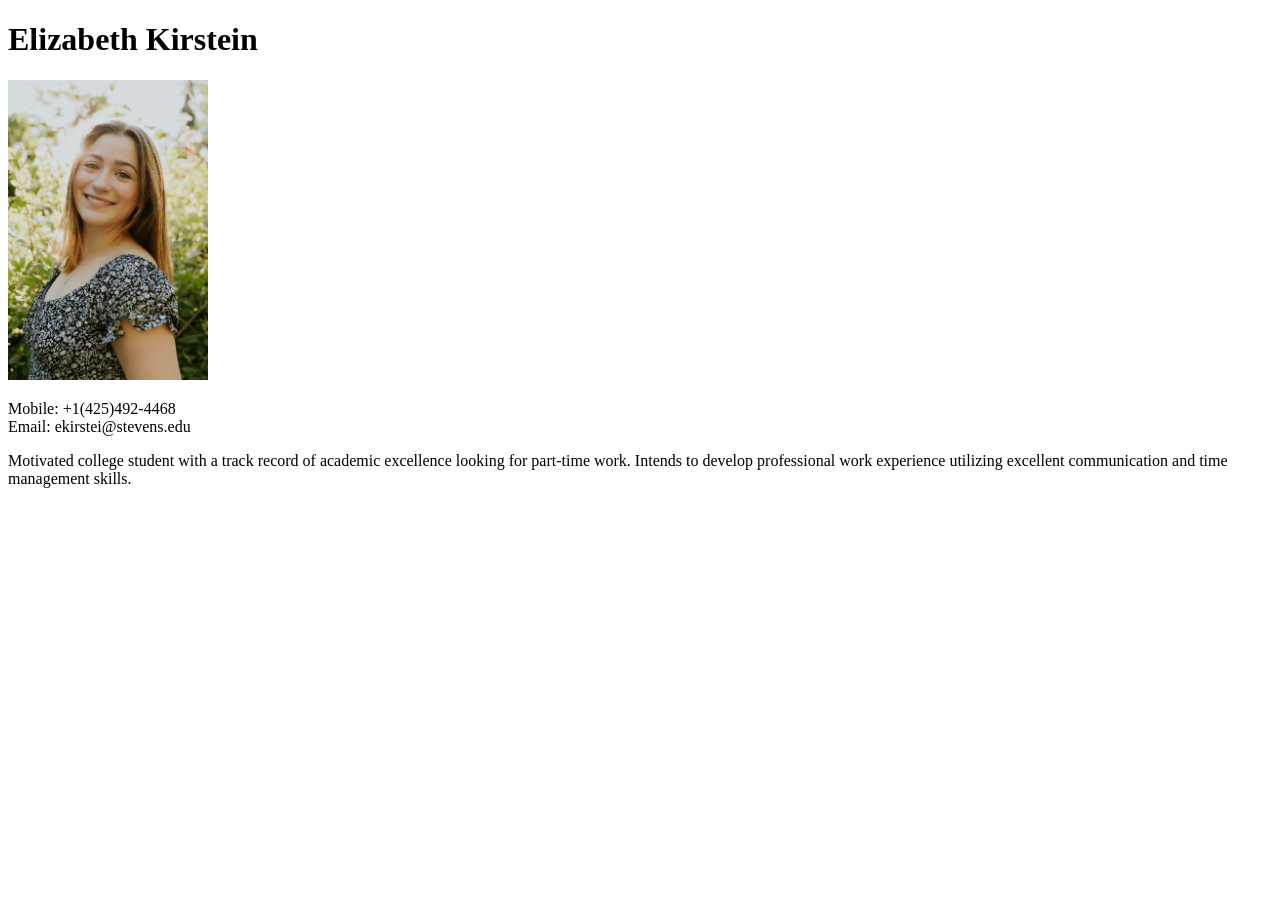
<file: main/index.html>
<!DOCTYPE html>
<html lang="en">
<head>
    <meta charset="UTF-8">
    <meta name="viewport" content="width=device-width, initial-scale=1.0">
    <title>Elizabeth Kirstein</title>
</head>
<body>
    <h1>Elizabeth Kirstein</h1>
    <img src="seniorphoto_1.JPG" height="300" width="200">
    <p>
        Mobile: +1(425)492-4468
        <br>
        Email: ekirstei@stevens.edu
    </p>
    <p>
        Motivated college student with a track record of academic excellence looking for part-time work.
        Intends to develop professional work experience utilizing excellent communication and time 
        management skills.
    </p>

</body>
</html>
</file>
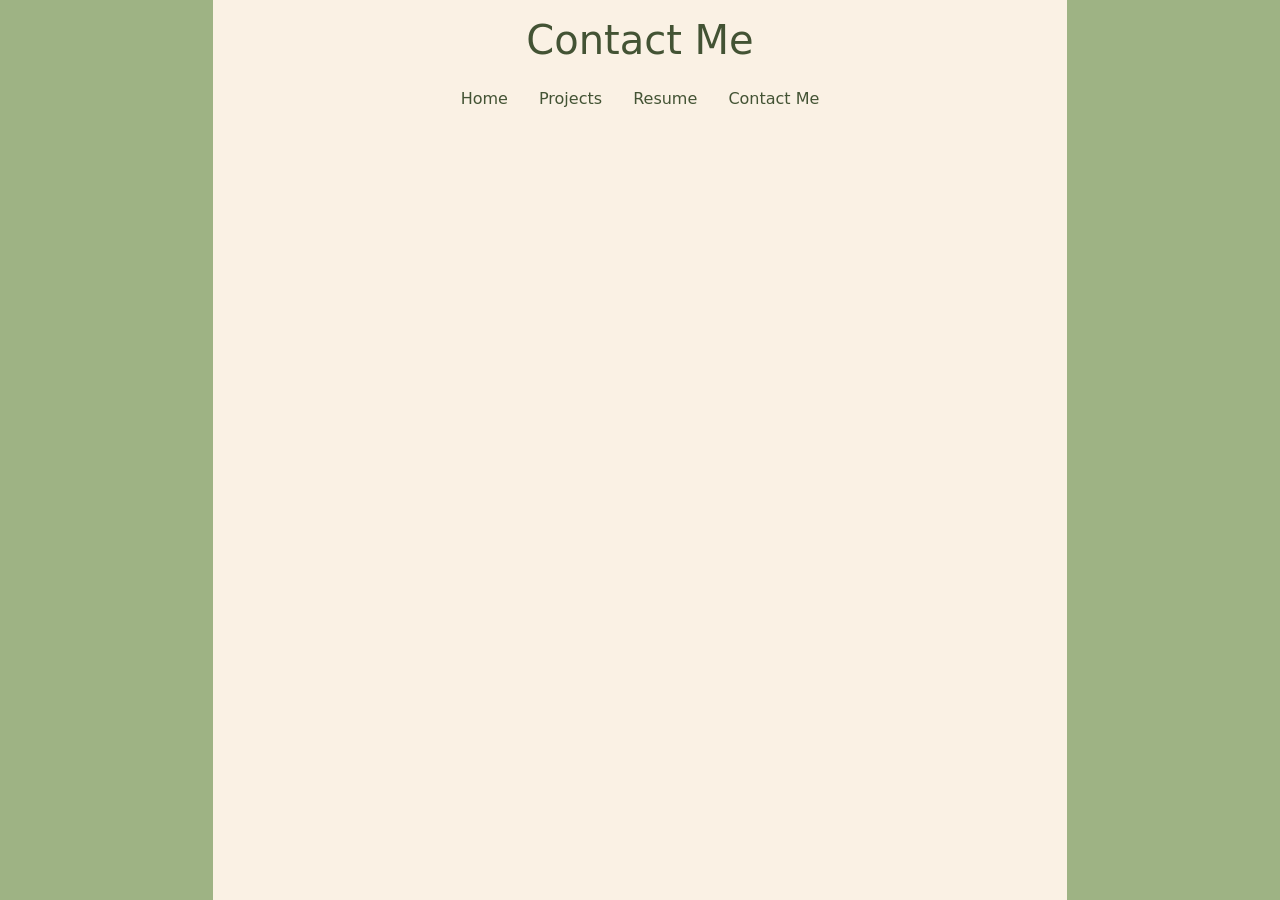
<file: contact.html>
<html>
    <head>
        <link href="https://cdn.jsdelivr.net/npm/bootstrap@5.3.2/dist/css/bootstrap.min.css" rel="stylesheet" integrity="sha384-T3c6CoIi6uLrA9TneNEoa7RxnatzjcDSCmG1MXxSR1GAsXEV/Dwwykc2MPK8M2HN" crossorigin="anonymous">
        <title>Elizabeth Kirstein</title>
    </head>
    <body style="background-color: #435334;">
        <div class="container-fluid">
            <div class="row min-vh-100 justify-content-center">
                <div class="col" style="background-color: #9EB384;"></div>

                <div class="col-8" style="background-color: #FAF1E4;">
                    <div class="text-center">
                        <h1 class="m-3" style="color: #435334;">Contact Me</h1>
                        <div>
                            <a href="index.html"><button class="btn" style="color: #435334;">Home</button></a>
                            <a href="projects.html"><button class="btn" style="color: #435334;">Projects</button></a>
                            <a href="resume.html"><button class="btn" style="color: #435334;">Resume</button></a>
                            <a href="contact.html"><button class="btn" style="color: #435334;">Contact Me</button></a>
                        </div>

                    </div>
                </div>

                <div class="col" style="background-color: #9EB384;"></div>
            </div>
        </div>
    </body>



</html>
</file>
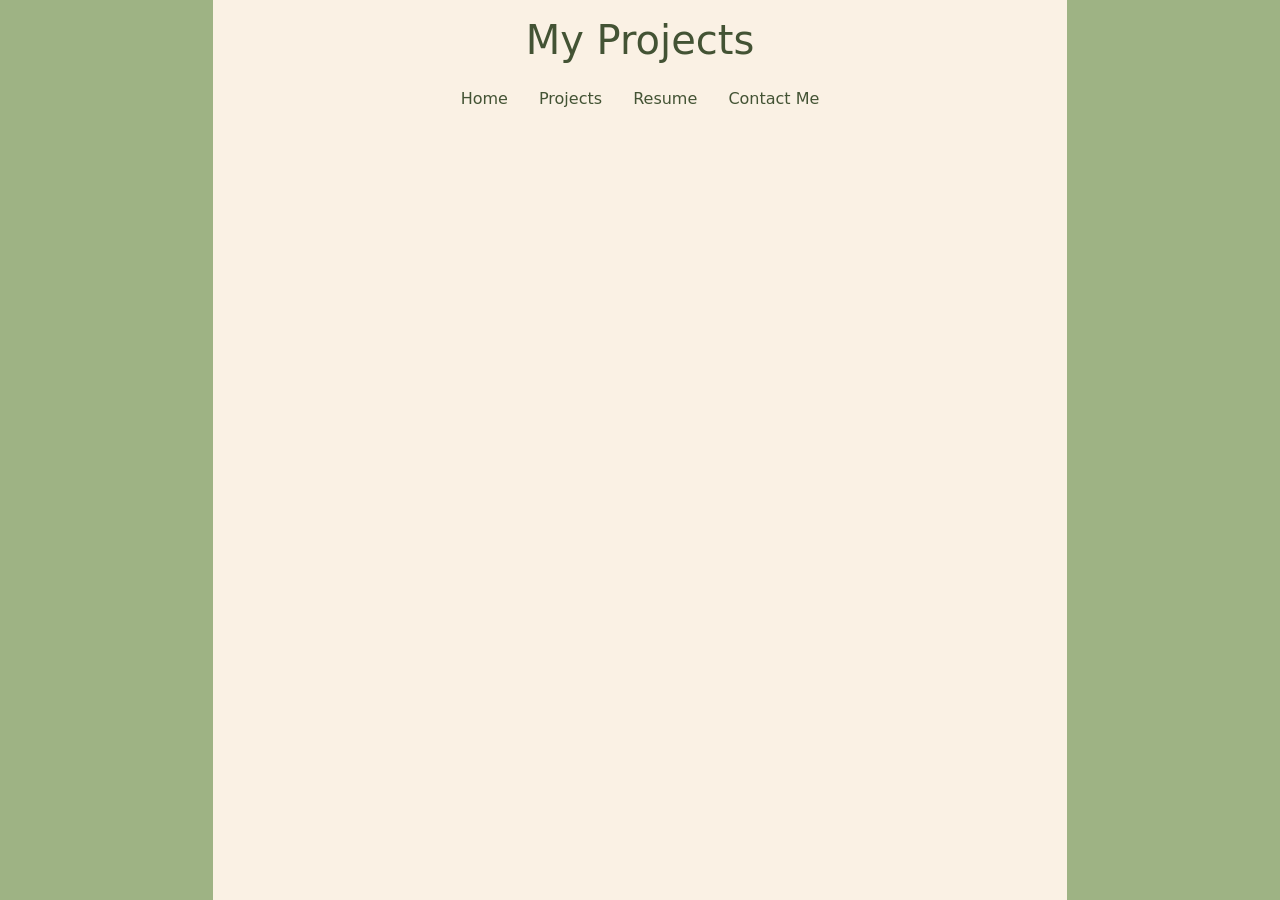
<file: projects.html>
<html>
    <head>
        <link href="https://cdn.jsdelivr.net/npm/bootstrap@5.3.2/dist/css/bootstrap.min.css" rel="stylesheet" integrity="sha384-T3c6CoIi6uLrA9TneNEoa7RxnatzjcDSCmG1MXxSR1GAsXEV/Dwwykc2MPK8M2HN" crossorigin="anonymous">
        <title>Elizabeth Kirstein</title>
    </head>
    <body style="background-color: #435334;">
        <div class="container-fluid">
            <div class="row min-vh-100 justify-content-center">
                <div class="col" style="background-color: #9EB384;"></div>

                <div class="col-8" style="background-color: #FAF1E4;">
                    <div class="text-center">
                        <h1 class="m-3" style="color: #435334;">My Projects</h1>
                        <div>
                            <a href="index.html"><button class="btn" style="color: #435334;">Home</button></a>
                            <a href="projects.html"><button class="btn" style="color: #435334;">Projects</button></a>
                            <a href="resume.html"><button class="btn" style="color: #435334;">Resume</button></a>
                            <a href="contact.html"><button class="btn" style="color: #435334;">Contact Me</button></a>
                        </div>

                    </div>
                </div>

                <div class="col" style="background-color: #9EB384;"></div>
            </div>
        </div>
    </body>

</html>
</file>
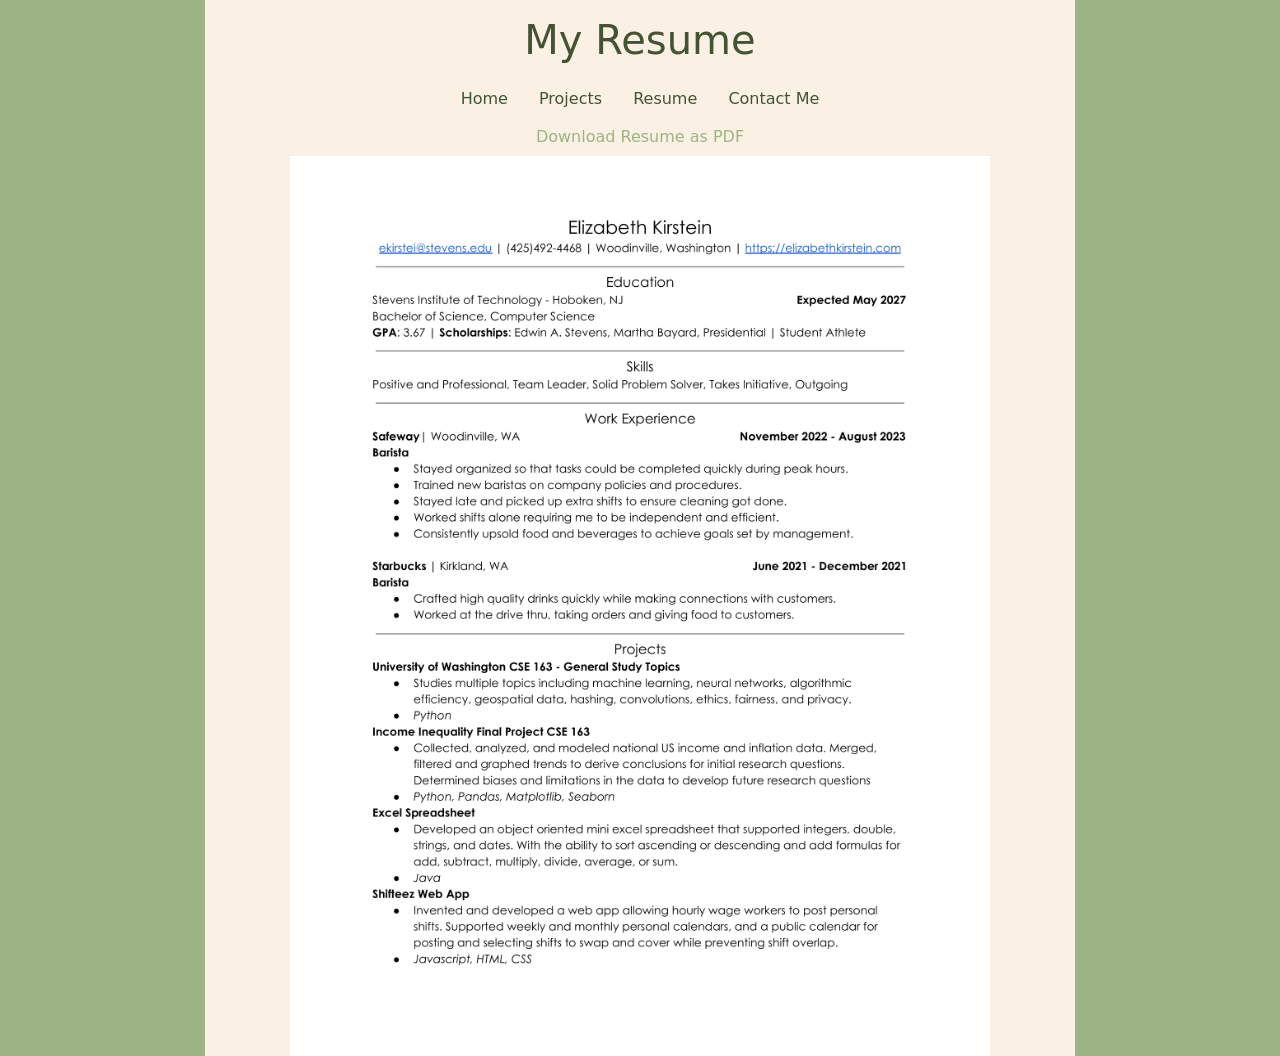
<file: resume.html>
<html>
    <head>
        <link href="https://cdn.jsdelivr.net/npm/bootstrap@5.3.2/dist/css/bootstrap.min.css" rel="stylesheet" integrity="sha384-T3c6CoIi6uLrA9TneNEoa7RxnatzjcDSCmG1MXxSR1GAsXEV/Dwwykc2MPK8M2HN" crossorigin="anonymous">
        <title>Elizabeth Kirstein</title>
    </head>

    <body style="background-color: #435334;">
        <div class="row min-vh-100 justify-content-center">
            <div class="col" style="background-color: #9EB384;"></div>

            <div class="col-8" style="background-color: #FAF1E4;">
                <div class="text-center">
                    <h1 class="m-3" style="color: #435334;">My Resume</h1>
                    <div>
                        <a href="index.html"><button class="btn" style="color: #435334;">Home</button></a>
                        <a href="projects.html"><button class="btn" style="color: #435334;">Projects</button></a>
                        <a href="resume.html"><button class="btn" style="color: #435334;">Resume</button></a>
                        <a href="contact.html"><button class="btn" style="color: #435334;">Contact Me</button></a>
                    </div>
                    <div class="row">
                        <a class="btn" target="_blank" style="color: #9EB384;" download="ElizabethKirsteinResume.pdf" href="assets/ElizabethKirsteinResumePDF.pdf" title="ElizabethKirsteinResume">
                            Download Resume as PDF
                        </a>
                    </div>
                    <img src="assets/Elizabeth Kirstein Resume.png" width="700px" height="900px">
                </div>
            </div>

            <div class="col" style="background-color: #9EB384;"></div>
        </div>
    </body>

</html>
</file>
